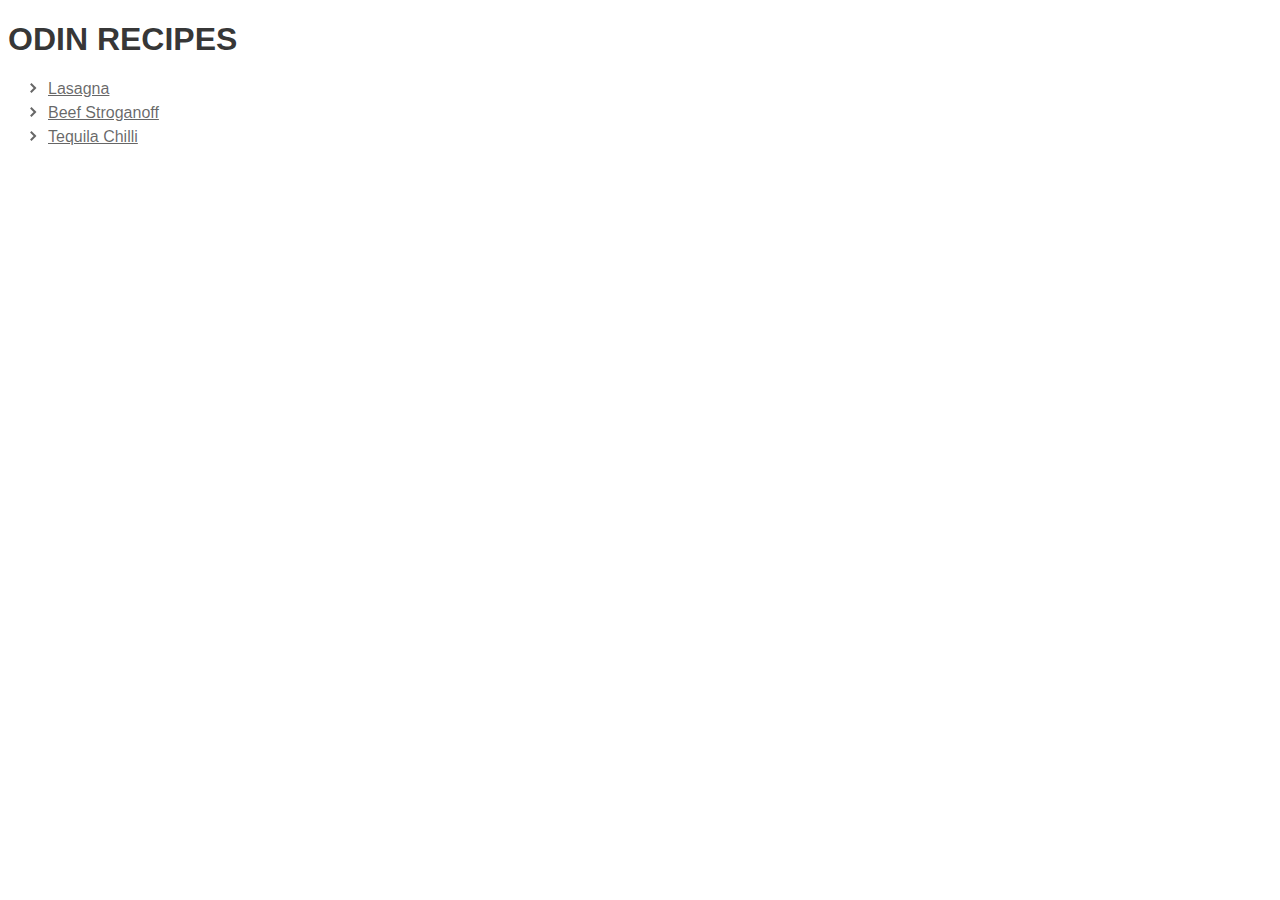
<file: index.html>
<!DOCTYPE html>
<html lang="en">
<head>
  <!-- Meta -->
  <meta charset="UTF-8">
  <meta http-equiv="X-UA-Compatible" content="IE=edge">
  <meta name="viewport" content="width=device-width, initial-scale=1.0">
  <!-- Link -->
  <link rel="stylesheet" href="style.css">
  <!-- Title -->
  <title>Odin Recipes</title>
</head>
<body>
  <h1>Odin Recipes</h1>
  <ul>
    <li><a href="./recipes/lasagna.html">Lasagna</a></li>
    <li><a href="./recipes/beef-stroganoff.html">Beef Stroganoff</a></li>
    <li><a href="./recipes/tequila-chili.html">Tequila Chilli</a></li>
  </ul>
</body>
</html>
</file>
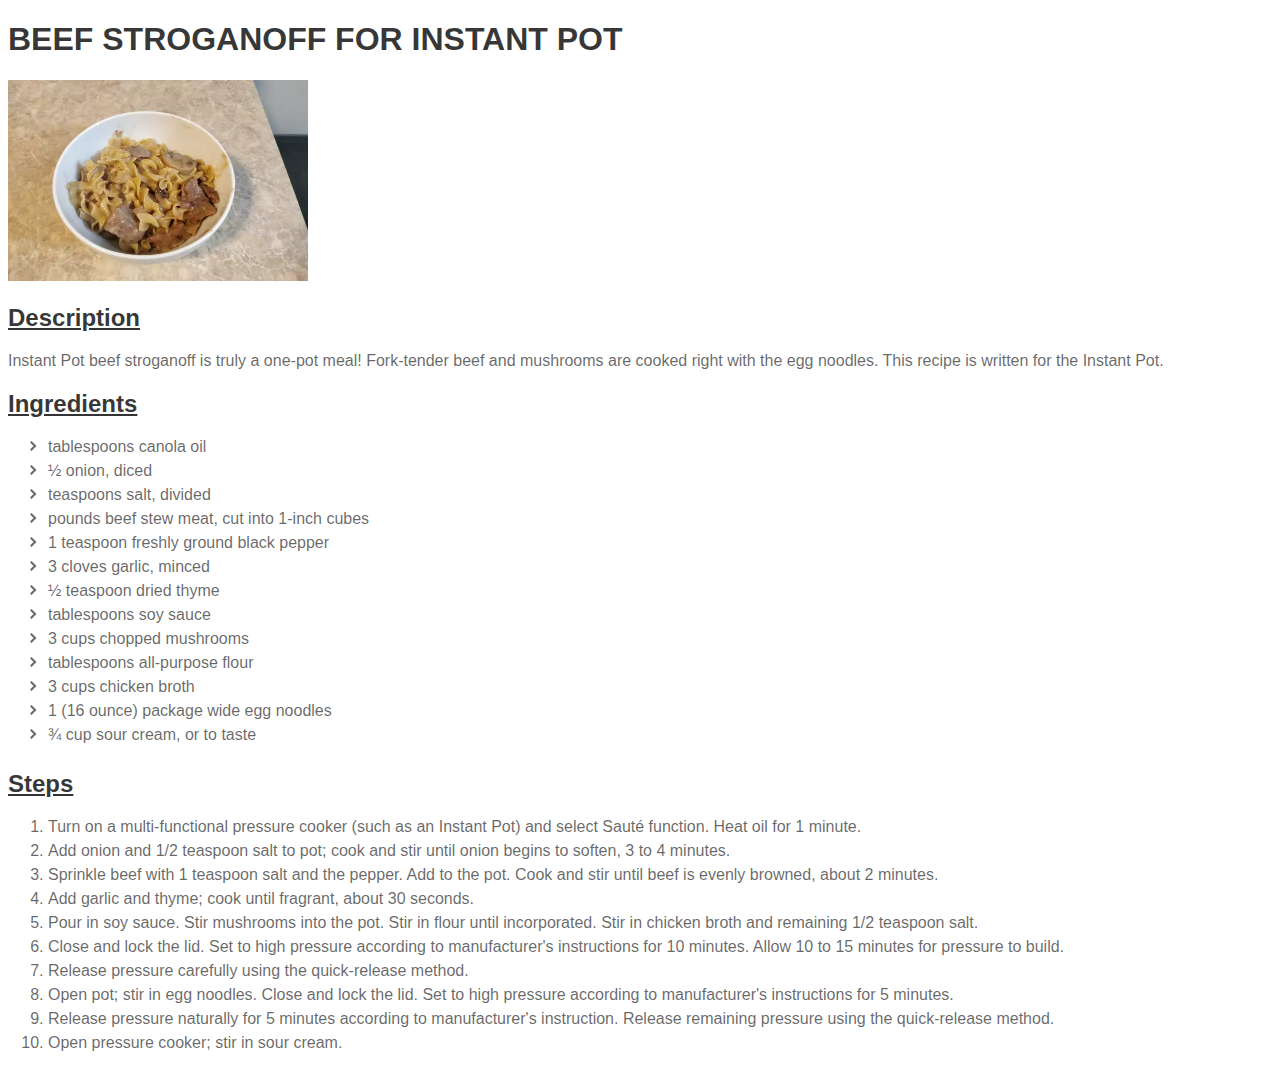
<file: recipes/beef-stroganoff.html>
<!DOCTYPE html>
<html lang="en">
<head>
  <!-- Meta -->
  <meta charset="UTF-8">
  <meta http-equiv="X-UA-Compatible" content="IE=edge">
  <meta name="viewport" content="width=device-width, initial-scale=1.0">
  <!-- Link -->
  <link rel="stylesheet" href="../style.css">
  <!-- Title -->
  <title>Beef Stroganoff for Instant Pot</title>
</head>
<body>
  <h1>Beef Stroganoff for Instant Pot</h1>
  <img src="../images/beef-stroganoff.webp" alt="Beef Stroganoff">
  <h2>Description</h2>
  <p>Instant Pot beef stroganoff is truly a one-pot meal! Fork-tender beef and mushrooms are cooked right with the egg noodles. This recipe is written for the Instant Pot. </p>
  <h2>Ingredients</h2>
  <ul>
    <li> tablespoons canola oil</li>
    <li>½ onion, diced</li>
    <li> teaspoons salt, divided</li>
    <li> pounds beef stew meat, cut into 1-inch cubes</li>
    <li>1 teaspoon freshly ground black pepper</li>
    <li>3 cloves garlic, minced</li>
    <li>½ teaspoon dried thyme</li>
    <li> tablespoons soy sauce</li>
    <li>3 cups chopped mushrooms</li>
    <li> tablespoons all-purpose flour</li>
    <li>3 cups chicken broth</li>
    <li>1 (16 ounce) package wide egg noodles</li>
    <li>¾ cup sour cream, or to taste </li>
  </ul>
  <h2>Steps</h2>
  <ol>
    <li>Turn on a multi-functional pressure cooker (such as an Instant Pot) and select Sauté function. Heat oil for 1 minute.</li>
    <li>Add onion and 1/2 teaspoon salt to pot; cook and stir until onion begins to soften, 3 to 4 minutes.</li>
    <li>Sprinkle beef with 1 teaspoon salt and the pepper. Add to the pot. Cook and stir until beef is evenly browned, about 2 minutes.</li>
    <li>Add garlic and thyme; cook until fragrant, about 30 seconds.</li>
    <li>Pour in soy sauce. Stir mushrooms into the pot. Stir in flour until incorporated. Stir in chicken broth and remaining 1/2 teaspoon salt.</li>
    <li>Close and lock the lid. Set to high pressure according to manufacturer's instructions for 10 minutes. Allow 10 to 15 minutes for pressure to build.</li>
    <li>Release pressure carefully using the quick-release method.</li>
    <li>Open pot; stir in egg noodles. Close and lock the lid. Set to high pressure according to manufacturer's instructions for 5 minutes.</li>
    <li>Release pressure naturally for 5 minutes according to manufacturer's instruction. Release remaining pressure using the quick-release method.</li>
    <li>Open pressure cooker; stir in sour cream.</li>
  </ol>
</body>
</html>
</file>
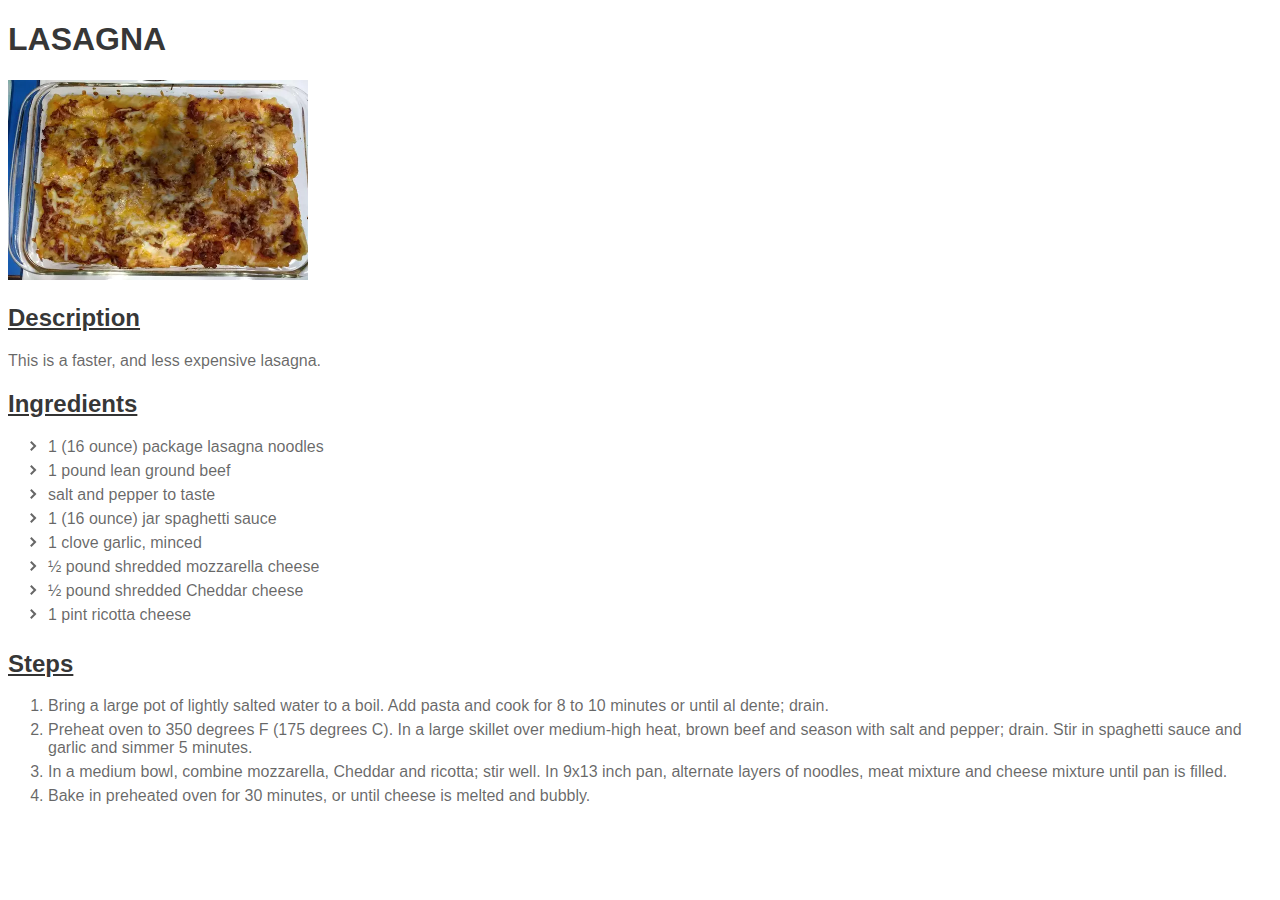
<file: recipes/lasagna.html>
<!DOCTYPE html>
<html lang="en">
<head>
  <!-- Meta -->
  <meta charset="UTF-8">
  <meta http-equiv="X-UA-Compatible" content="IE=edge">
  <meta name="viewport" content="width=device-width, initial-scale=1.0">
  <!-- Link -->
  <link rel="stylesheet" href="../style.css">
  <!-- Title -->
  <title>Lasagna</title>
</head>
<body>
  <h1>Lasagna</h1>
  <img src="../images/lasagna.webp" alt="Lasagna">
  <h2>Description</h2>
  <p>This is a faster, and less expensive lasagna.</p>
  <h2>Ingredients</h2>
  <ul>
    <li>1 (16 ounce) package lasagna noodles</li>
    <li>1 pound lean ground beef</li>
    <li>salt and pepper to taste</li>
    <li>1 (16 ounce) jar spaghetti sauce</li>
    <li>1 clove garlic, minced</li>
    <li>½ pound shredded mozzarella cheese</li>
    <li>½ pound shredded Cheddar cheese</li>
    <li>1 pint ricotta cheese </li>
  </ul>
  <h2>Steps</h2>
  <ol>
    <li>Bring a large pot of lightly salted water to a boil. Add pasta and cook for 8 to 10 minutes or until al dente; drain.</li>
    <li>Preheat oven to 350 degrees F (175 degrees C). In a large skillet over medium-high heat, brown beef and season with salt and pepper; drain. Stir in spaghetti sauce and garlic and simmer 5 minutes.</li>
    <li>In a medium bowl, combine mozzarella, Cheddar and ricotta; stir well. In 9x13 inch pan, alternate layers of noodles, meat mixture and cheese mixture until pan is filled.</li>
    <li>Bake in preheated oven for 30 minutes, or until cheese is melted and bubbly.</li>
  </ol>
</body>
</html>
</file>
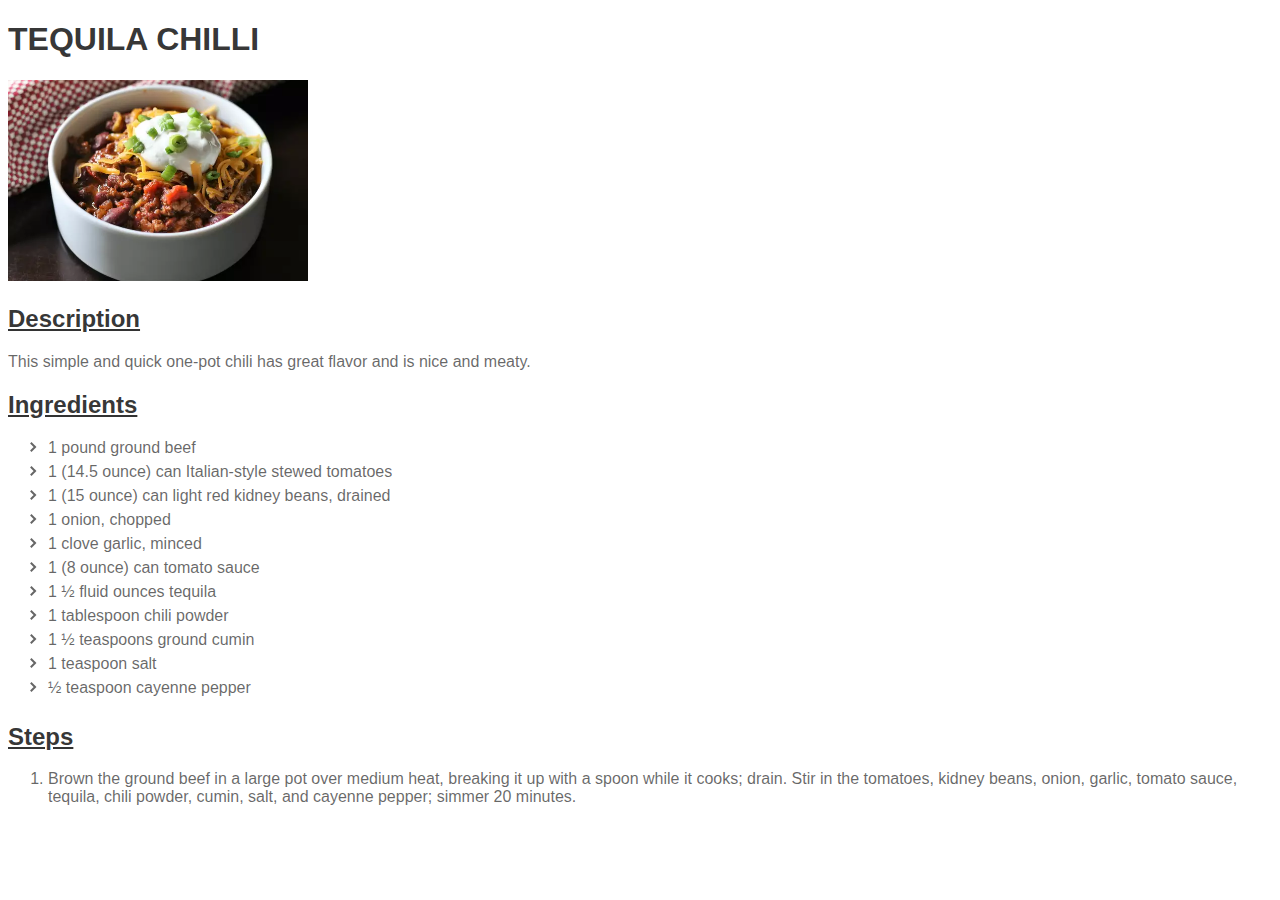
<file: recipes/tequila-chili.html>
<!DOCTYPE html>
<html lang="en">
<head>
  <!-- Meta -->
  <meta charset="UTF-8">
  <meta http-equiv="X-UA-Compatible" content="IE=edge">
  <meta name="viewport" content="width=device-width, initial-scale=1.0">
  <!-- Link -->
  <link rel="stylesheet" href="../style.css">
  <!-- Title -->
  <title>Tequila Chilli</title>
</head>
<body>
  <h1>Tequila Chilli</h1>
  <img src="../images/tequila-chilli.webp" alt="Tequila Chilli">
  <h2>Description</h2>
  <p>This simple and quick one-pot chili has great flavor and is nice and meaty.</p>
  <h2>Ingredients</h2>
  <ul>
    <li>1 pound ground beef</li>
    <li>1 (14.5 ounce) can Italian-style stewed tomatoes</li>
    <li>1 (15 ounce) can light red kidney beans, drained</li>
    <li>1 onion, chopped</li>
    <li>1 clove garlic, minced</li>
    <li>1 (8 ounce) can tomato sauce</li>
    <li>1 ½ fluid ounces tequila</li>
    <li>1 tablespoon chili powder</li>
    <li>1 ½ teaspoons ground cumin</li>
    <li>1 teaspoon salt</li>
    <li>½ teaspoon cayenne pepper </li>
  </ul>
  <h2>Steps</h2>
  <ol>
    <li>Brown the ground beef in a large pot over medium heat, breaking it up with a spoon while it cooks; drain. Stir in the tomatoes, kidney beans, onion, garlic, tomato sauce, tequila, chili powder, cumin, salt, and cayenne pepper; simmer 20 minutes.</li>
  </ol>
</body>
</html>
</file>
<file: style.css>
* {
  font-family: Verdana, Geneva, Tahoma, sans-serif;
  font-size: 16px;
  color: rgba(0, 0, 0, 0.6);

}

h1,
h2 {
  color: rgba(0, 0, 0, 0.8);
}

h1 {
  font-size: 32px;
  text-transform: uppercase;
}

h2 {
  font-size: 24px;
  text-decoration: underline;
}

img {
  width: 300px;
  height: auto;
}

ul {
  list-style: none;
}

li {
  position: relative;
  padding-bottom: 6px;
}

ul li::before{
   content: '';
   position: absolute;
   border-right:2px solid rgba(0, 0, 0, 0.6);
   border-bottom:2px solid rgba(0, 0, 0, 0.6);
   width:5px;
   height:5px;
   top: calc(50% - 4px);
   left: -20px;
   transform: translateY(-50%) rotate(-45deg);
}
</file>
